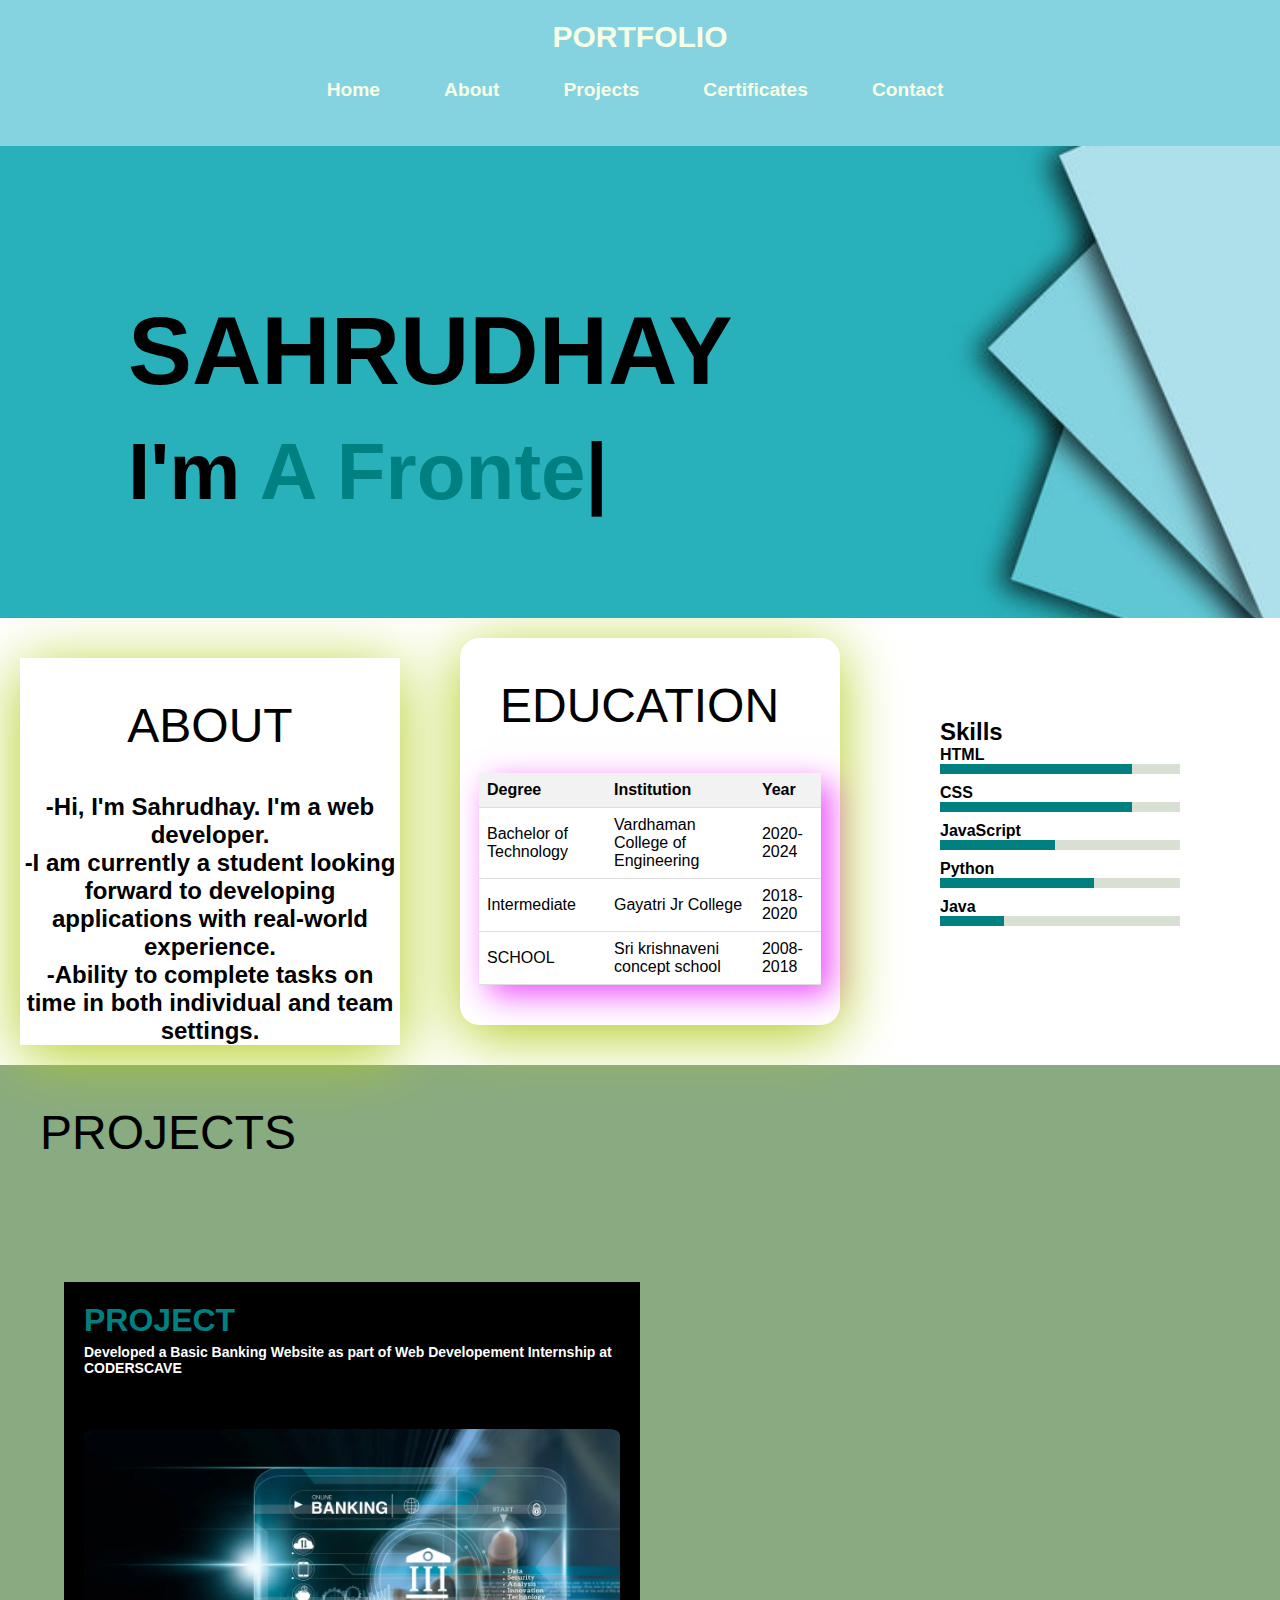
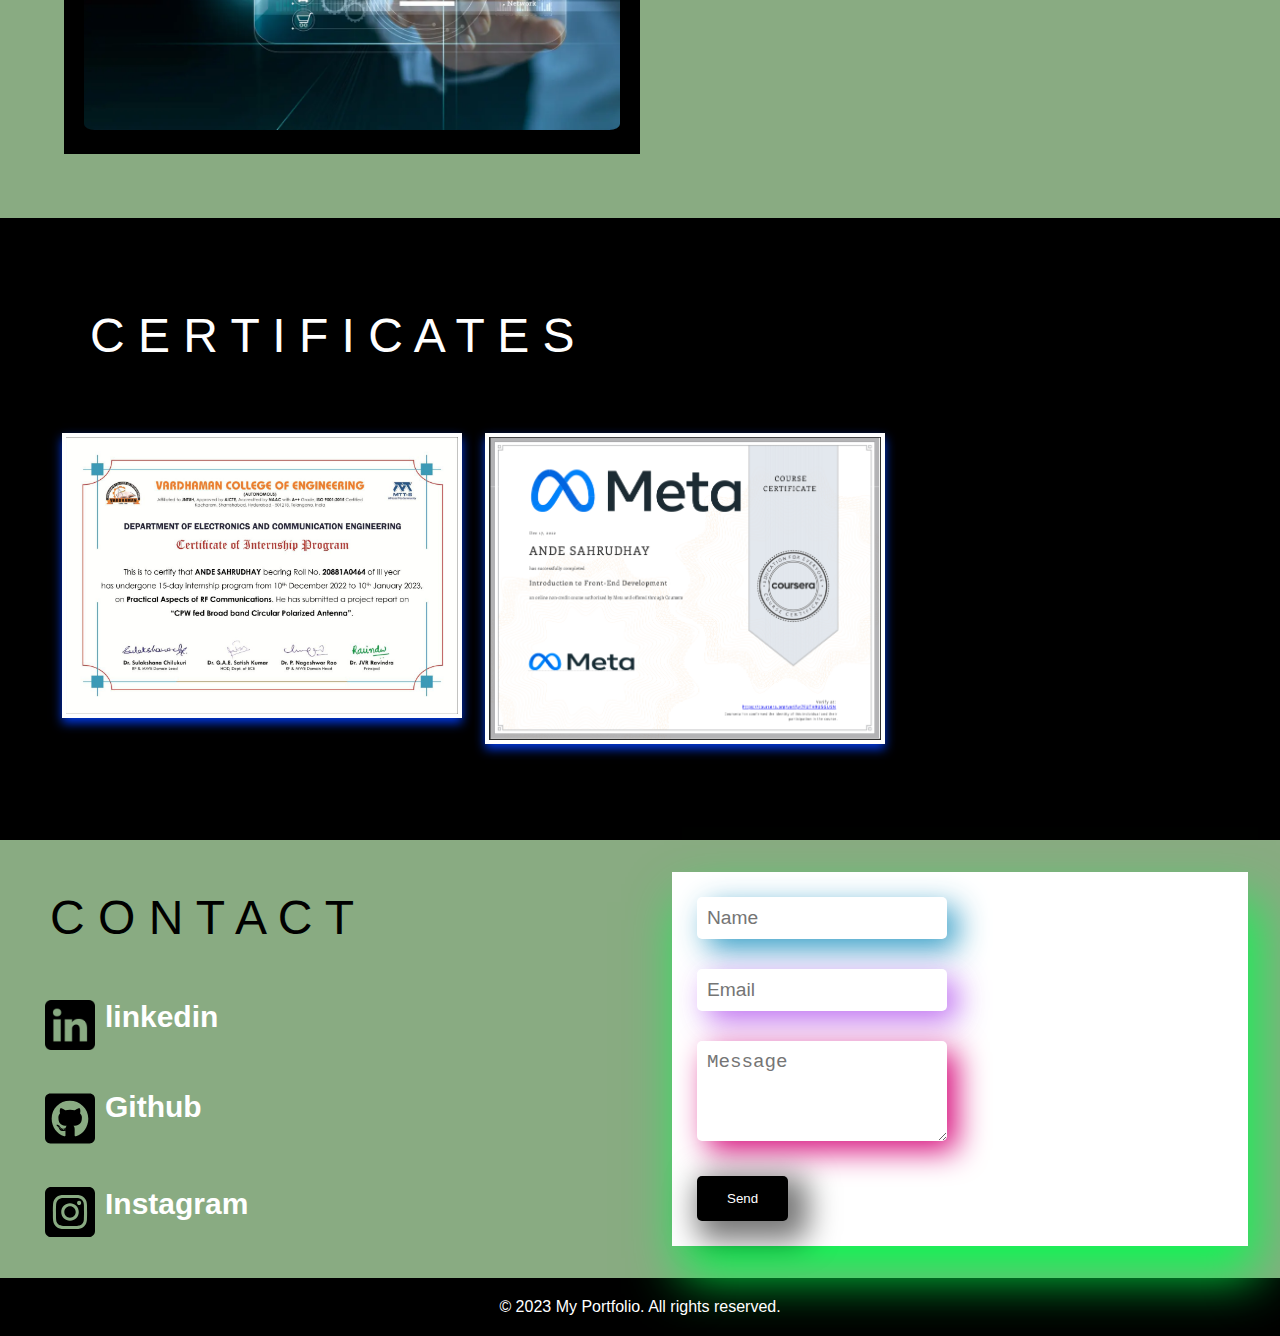
<file: portfolio 2/index.html>
<!DOCTYPE html>
<html>
<head>
    <meta charset="UTF-8">
    <meta name="viewport" content="width=device-width, initial-scale=1.0">
    <title>Portfolio</title>
    <link rel="stylesheet" href="style.css">
</head>
<body>
    <header>
        <nav>
            <div class="logo">PORTFOLIO</div>
            <ul class="nav-links">
                <li><a href="#home">Home</a></li>
                <li><a href="#about">About</a></li>
                <li><a href="#Projects">Projects</a></li>
                <li><a href="#certificates">Certificates</a></li>
                <li><a href="#contact">Contact</a></li>
            </ul>
        </nav>
    </header>
    <section class="banner" id="home">
        <div class="textbx">
          <h2><span id="name">SAHRUDHAY</span></h2>
          <h3><p>I'm <span class="auto-input" id="role"></span><span class="typed-cursor" aria-hidden="true">|</span></p></h3>
        </div>
        <script src="script.js"></script>
      </section>
      <section id="about">
            <div class="intro">
            <h1>ABOUT</h1>
            <p>-Hi, I'm Sahrudhay. I'm a web developer.</p>
            <p>-I am currently a student looking forward to developing applications with real-world experience.</p>
            <p>-Ability to complete tasks on time in both individual and team settings.</p>
        </div>
        <div class="education">
            <h1>EDUCATION</h1>
            <table>
                <tr>
                  <th>Degree</th>
                 <th>Institution</th>
                  <th>Year</th>
                </tr>
                <tr>
                  <td>Bachelor of Technology</td>
                  <td>Vardhaman College of Engineering</td>
                  <td>2020-2024</td>
                </tr>
                <tr>
                  <td>Intermediate</td>
                  <td>Gayatri Jr College </td>
                  <td>2018-2020</td>
                </tr>
                <tr>
                    <td>SCHOOL</td>
                    <td>Sri krishnaveni concept school</td>
                    <td>2008-2018</td>
                  </tr>
              </table>
              
        </div>
        <div class="skills">
            <h2>Skills</h2>
            <ul>
                <li>
                    <span class="skill-name">HTML</span>
                    <div class="progress-bar">
                        <div class="progress" style="width: 15%;"></div>
                    </div>
                </li>
                <li>
                    <span class="skill-name">CSS</span>
                    <div class="progress-bar">
                        <div class="progress" style="width: 15%;"></div>
                    </div>
                </li>
                <li>
                    <span class="skill-name">JavaScript</span>
                    <div class="progress-bar">
                        <div class="progress" style="width: 9%;"></div>
                    </div>
                </li>
                <li>
                    <span class="skill-name">Python</span>
                    <div class="progress-bar">
                        <div class="progress" style="width: 12%;"></div>
                    </div>
                </li>
                <li>
                    <span class="skill-name">Java</span>
                    <div class="progress-bar">
                        <div class="progress" style="width: 5%;"></div>
                    </div>
                </li>
               
            </ul>
        </div>
    </section>
    <section id="Projects" class="projectin">
        <h2>PROJECTS</h2><br>
        <div class="projectsv">   
        <div class="project p2">
            <a href="https://keybankcc.netlify.app//">
            <h1> PROJECT</h1>
            <p> Developed a Basic Banking Website as part of Web Developement Internship at CODERSCAVE </p>
        <img src="banks.webp" id="p2" width="100% " height="12">
    </a>
        </div>
 </section>

    <section id="certificates" class="certify">
        <h2> C E R T I F I C A T E S</h2><br>
        <div class="certificatesv">   
        <div class="certificate">   
            <img src="RF.jpg" alt="">
        </div>
        <div class="certificate">
            <a href="https://coursera.org/verify/7FUTH9U5GUSN"> <img src="coursera.jpeg"/></a>
        </div>
        
      </div>
 </section>
    <section id="contact">
       
        <div class="social">
            <h2>C O N T A C T </h2>
            <ul>
                <a href="https://www.linkedin.com/in/ande-sahrudhay-50861a271">   <li> <img src="in.png"> linkedin </li> </a>
                <a href="https://github.com/SAHRUDHAY-ANDE"> <li> <img src="git.svg">Github </li></a>
                <a href="https://instagram.com/_tom.chinnu?igshid=Y2I2MzMwZWM3ZA=="> <li>  <img src="insta.svg"> Instagram</li></a>
              </div>
            </ul>
            
      <div class="messageme">   <form>
            <input type="text" placeholder="Name">
            <input type="email" placeholder="Email">
            <textarea placeholder="Message"></textarea>
            <button type="submit">Send</button>
        </form>
    
    </div>
    </section>

    <footer>
        <p>&copy; 2023 My Portfolio. All rights reserved.</p>
    </footer>
</body>
</html>
</file>
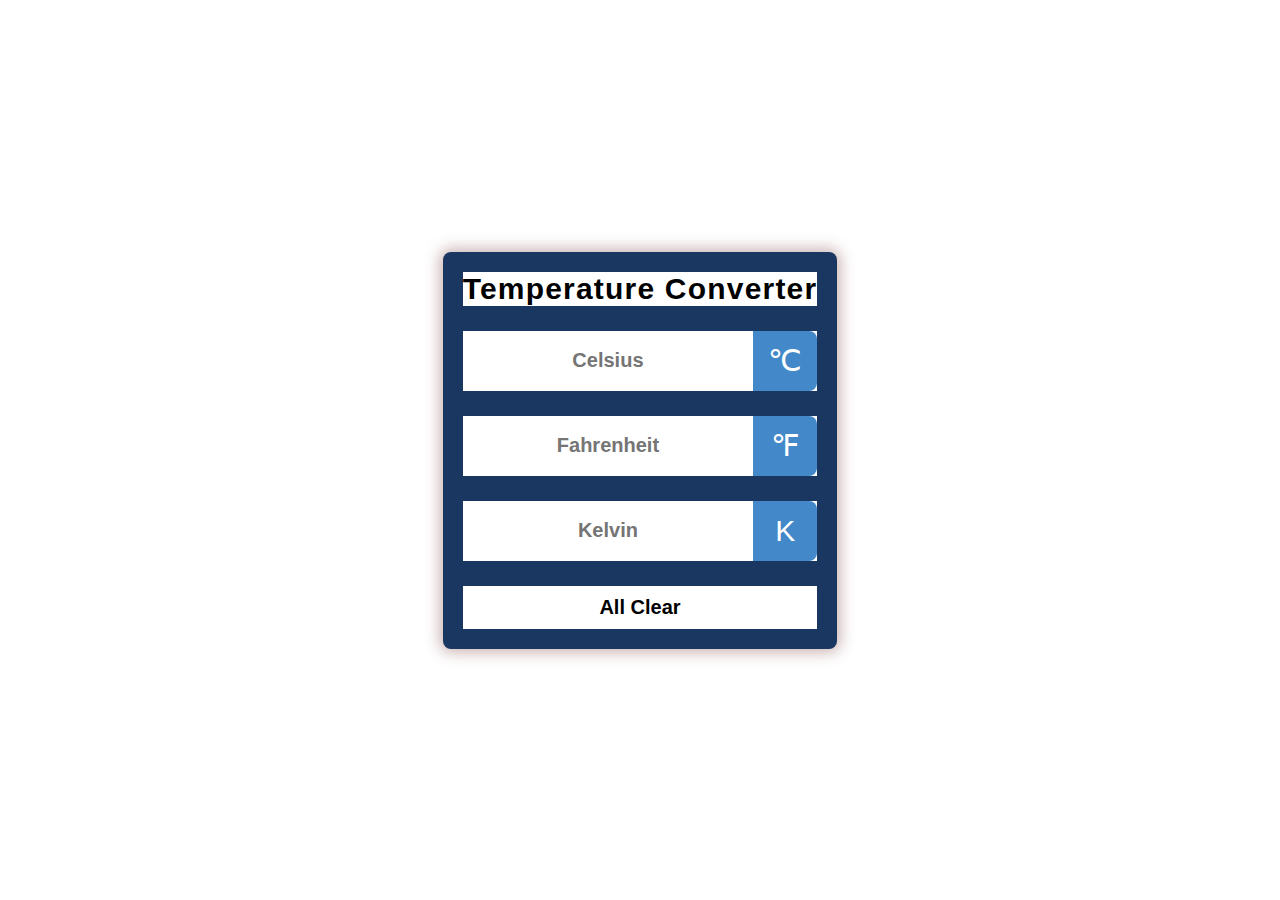
<file: temperature converter/index.html>
<!DOCTYPE html>
<html lang="en">
<head>
  <meta charset="UTF-8">
  <meta name="viewport" content="width=device-width, initial-scale=1.0">
  <link href="https://cdnjs.cloudflare.com/ajax/libs/font-awesome/6.2.0/css/all.min.css" integrity="sha512-xh6O/CkQoPOWDdYTDqeRdPCVd1SpvCA9XXcUnZS2FmJNp1coAFzvtCN9BmamE+4aHK8yyUHUSCcJHgXloTyT2A==" crossorigin="anonymous" referrerpolicy="no-referrer" />
  <title>Temperature Converter</title>
  <link rel="stylesheet" href="styles.css">
      
</head>
<body>
  <div class="container">
    <div class="title">
        <h1>Temperature Converter</h1>
    </div>

    <div id="celsius">
        <input type="number" name="" placeholder="Celsius">
        <span class="icon">&#8451</span>
    </div>
    <div id="fahrenheit">
        <input type="number" name="" placeholder="Fahrenheit">
        <span class="icon">&#8457</span>
    </div>
    <div id="kelvin">
        <input type="number" name="" placeholder="Kelvin">
        <span class="icon">&#8490</span>
    </div>

    <div class="button">
        <button>All Clear</button>
    </div>

</div>
<script src="script.js"></script>  
</body>
</html>
</file>
<file: portfolio 2/style.css>
* {
  margin: 0;
  padding: 0;
  box-sizing: border-box;
}

body {
  font-family: Arial, sans-serif;
  background-color: #89ab82;
}

/* Header */
header {
  background-color: #85d3e0;
  padding: 20px;
  text-align:right;
  justify-content: space-between;
  text-align: center;
}
.nav-links a{
text-decoration: none;
color: #F7FFE5;
font-weight: bold;
font-size:larger;
}
.nav-links li a:hover{
  color: #000000;
}
.nav-links li {
  display: inline-block;
  margin-right: 10px;
  padding: 2%;
}

.logo {
  text-align:center;
  color: #F7FFE5;
  font-size: 30px;
  font-weight: bold;
}

/* banner*/

.banner {
  position: relative;
  background-image: url(bg.jpeg);
  background-size: cover;
  background-position: center;
  padding: 100px 0;
  text-align: left;
  color: #000000;
}

.textbx {
  margin-top: 50px;
}

.textbx h2 {
  margin-left:10% ;
   font-size: 6rem;
}

.textbx h3,.textbx a {
  margin-left: 10%;
  margin-top: 20px;
  font-size: 5rem;
}

.textbx p {
  margin-top: 10px;
}

.textbx .auto-input {
  color: #008080;
}

.textbx .typed-cursor {
  font-weight: bold;
  animation: blink-caret 0.75s step-end infinite;
}

@keyframes blink-caret {
  from, to {
    border-color: transparent;
  }
  50% {
    border-color: #fff;
  }
}

.textbx a.btn {
  display: inline-block;
  margin-top: 30px;
  padding: 15px 30px;
  background-color: #000000;
  color: #ffffff;
  text-decoration: none;
  font-size: 2rem;
  font-weight: bold;
  position: relative;
  overflow: hidden;
}
@keyframes glow {
  0% {
    box-shadow: 0 0 0 0 blueviolet;
  }
  50% {
    box-shadow: 0 0 0 8px  #008080;
  }
  100% {
    box-shadow: 0 0 0 0 black;
  }
}

/* About Section */
    /* Create a grid container */
    #about {
        background-color: #fff;
        display: grid;
        grid-template-columns: 1fr 1fr 1fr; /* Two equal columns */
        grid-gap: 20px; /* Gap between grid items */
        grid-column: 1 / 3;
        padding: 20px;
    }
   
    /* Style the intro class */
    .intro {
        text-align: center;
        color: #000000;
        background-color: #ffffff;
        margin-top: 5%;
        margin-right: 5%;
        box-shadow: 0 10px 60px  #b2cd18;
    }
    .intro h1,.projectin h2,.education h1,.certify h2,.social h2{
        padding: 40px;
        font: 3em sans-serif;
    }
    .intro p{

     font-weight: bold;
     font-size: x-large;
    }
    /* education*/
    .education{
        margin-bottom: 5%;
        border-radius: 5%;
        margin-left: 5%;
        color: #000000;
        background-color: #ffffff;
        box-shadow: 0 10px 60px  #b2cd18;
        grid-column: 2 / 3; 
    }
  table {
    margin-left: 5%;
    margin-bottom: 5%;
    height:fit-content;
    box-shadow: 10px 10px 30px #ed4fff;
    width: 90%;
    border-collapse: collapse;
  }

  th, td {
    padding: 8px;
    text-align: left;
    border-bottom: 1px solid #ddd;
  }

  th {
    background-color: #f2f2f2;
    font-weight: bold;
  }

  tr:hover {
    background-color: #f5f5f5;
  }

   
    /* skills class */
    .skills {
        padding: 20%;
        grid-column: 3/ 3; 
          }
    .skills ul {
        list-style-type: none;
        padding: 0;
    }

    .skills li {
        margin-bottom: 10px;
    }

    .skill-name {
        display: inline-block;
        width: 100;
        font-weight: bold;
    }

    .progress-bar {
        width: 100%;
        height: 10px;
      
        background-color: #d8dfd3;
    }

    .progress {
        height: 10px;
        background-color:  #008080;
        position: absolute;
        animation: progressAnimation 2s infinite ease-in-out;
    }
    @keyframes progressAnimation {
        0% {
            width: 10px;
        }
    }
    .hero img {
     width: 90%;
        height: auto;
    }

/*project section*/
#projects {

    background-color: #A9B7C0;

  }
  .projectsv{
    color: #ffffff;

  }
  .project {
    margin: 5%;
    width: 45%;
    padding: 20px;
    background-color: #000000;
   
  
  }
  
  .project img {
    margin-top: 5%;
    width: 50%;
    height: auto;
  }
#p2{
    margin-top: 10%;
    border-radius: 2%;
    width: 100%;
  }
  #projects h1{
    margin-top: 20px;
    font-size: 30px;
  }
  .project h3 {
    margin-top: 10px;
    font-size: 18px;
  }
  .project a{
    font-weight:bold;
    color:  #008080;
    text-decoration: none;
  }
  .project p {
    font-weight: bold;
    color: rgb(255, 255, 255);
    margin-top: 5px;
    font-size: 14px;
  }
  .project:hover {
    box-shadow: 0 10px 60px rgb(139, 233, 144);
    transform: scale(1.1);
}
/* certificates Section */
#certificates {
    color: #ffffff;
    background-color: rgb(0, 0, 0);
    padding: 50px;
}
.certificatesv{
    display: flex;
}
.certificate{
    padding: 1%;
}
   
.certificate img {
    width: 100%;
    padding: 1%;
    max-width: 400px;
    height: 180;
    background-color: rgb(255, 255, 255);
    box-shadow: 0 5px 10px  rgba(0, 64, 255, 0.894);
}
/* Animation */
@keyframes slideIn {
    0% {
        opacity: 0;
        transform: translateY(50px);
    }
    100% {
        opacity: 1;
        transform: translateY(0);
    }
}
@keyframes fadeIn {
    0% {
        opacity: 0;
    }
    100% {
        opacity: 1;
    }
}

.certificate {
    margin-bottom: 30px;
    animation: slideIn 1s ease-in-out,fadeIn 3s ease-in-out;
    transition: transform 0.3s ease-in-out;;
}
.certificate:hover {
    box-shadow: 30px 10px 60px rgba(0, 64, 255, 0.894);
    transform: scale(1.1);
}

/* Contact Section */
#contact {
    display: grid;
    grid-template-columns: 1fr 1fr ;
    grid-gap: 20px 0;
 
}
#contact h2{
    padding: 50px;

}
#contact a{

    color: #ffffff;
    font-weight: bold;
    text-decoration: none;
  
    font-size: 30px;
}
#contact a:hover{
    color: #000;
}
.messageme{
    background-color: rgb(255, 255, 255);
    margin: 5%;
    box-shadow: 10px 30px 50px rgba(1, 255, 77, 0.894);
}
#contact form input[type="email"] {
    padding: 10px;
    width: 250px;
    margin: 15px;
    border-radius: 5px;
    border: none;
    margin-right: 10px;
    font-size: 1.2rem;
    box-shadow: 10px 10px 30px rgba(182, 93, 238, 0.894);
  }
#contact form input[type="text"]{
    padding: 10px;
    width: 250px;
    margin: 15px;
    border-radius: 5px;
    border: none;
    margin-right: 10px;
    font-size: 1.2rem;
    box-shadow: 10px 10px 30px rgba(27, 144, 191, 0.894);
}
#contact form {
    
    padding: 10px;
    width: 250px;
    border-radius: 5px;
    border: none;
    margin-right: 10px;
    font-size: 1.2rem;
}
#contact form textarea{
    padding: 10px;
    width: 250px;
    margin: 15px;
    height: 100px;
    border-radius: 5px;
    border: none;
    margin-right: 10px;
    font-size: 1.2rem;
    box-shadow: 10px 10px 30px rgb(215, 13, 124);
}


#contact form button[type="submit"] {
    background-color: #000000;
    color: #ffffff;
    margin: 15px;
    padding: 15px 30px;
    border-radius: 5px;
    box-shadow: 10px 10px 30px 10px rgba(0, 0, 0, 0.537);
    border: none;}
.social li{
    padding: 5px;
    display: flex;

} 
.social img{
  margin-left:40px;
  margin-bottom: 30px;
  margin-right: 10px;
    width: 50px;
}
/* Footer */
footer {
    background-color: #000000;
    color: #fff;
    padding: 20px;
    text-align: center;
}

/* Media Queries */
@media (max-width: 768px) {
    .nav-links li {
        display: block;
        margin-bottom: 10px;
    }
    #about {
        grid-template-rows: 1fr;
        grid-template-columns: 1fr; /* Display grid in a single column */
    }
    .hero{
        grid-column: 1/3;
    }
    .education{
        grid-column: 2/4;
    }
    .intro {
        grid-row: 2 / 3; /* Move intro below hero */
    }
    
    .skills {
        grid-row: 3 / 4; /* Move skills below intro */
    }
    #contact{
        display: block;
    }
}

@media (max-width: 480px) {
    .hero h1 {
        font-size: 24px;
    }
}
</file>
<file: temperature converter/styles.css>
*{
    margin: 0;
    padding: 0;
    box-sizing: border-box;
    background-color: rgb(255, 255, 255);
}

body{
    display: flex;
    justify-content: center;
    align-items: center;
    min-height: 100vh;
}

.container{
    max-width: 450px;
    background: #1a3762;
    border-radius: 8px;
    box-shadow: 0px 0px 15px 3px rgba(117, 55, 55, 0.4);
    font-family: sans-serif;
    padding: 20px;
}

.title{
    display: flex;
    justify-content: center;
    align-items: center;
    flex-wrap: wrap-reverse;
    gap: 10px;
}

h1{
    color: #000000;
    letter-spacing: 1.2px;
    font-size: 30px;
}

#celsius, #fahrenheit, #kelvin{
    display: flex;
    justify-content: center;
    align-items: center;
    margin-top: 25px;
}

input{
    flex: 5;
    height: 60px;
    font-size: 20px;
    font-weight: 600;
    text-align: center;
    border: none;
    outline: none;
    border-radius: 8px 0 0 8px;
    padding: 0 10px;
}


/* for chrome, safari, Edge, Opera */
input::-webkit-outer-spin-button,
input::-webkit-inner-spin-button{
    -webkit-appearance: none;
}

/* for Mozila firefox */
input{
    -moz-appearance: textfield;
}


.icon{
    flex: 1;
    height: 60px;
    line-height: 60px;
    padding: 0 5px;
    text-align: center;
    font-size: 30px;
    background: #4388c8;
    color: #fff;
    border-radius: 0 8px 8px 0;
}


.button{
    margin-top: 25px;
    text-align: center;
}


.button button{
    border: none;
    outline: none;
    padding: 10px 30px;
    font-size: 20px;
    font-weight: 600;
    border-radius: 3px;
    cursor: pointer;
    transition: 0.3s;
}

.button button:hover{
    background: #000;
    color: #fff;
}
</file>
